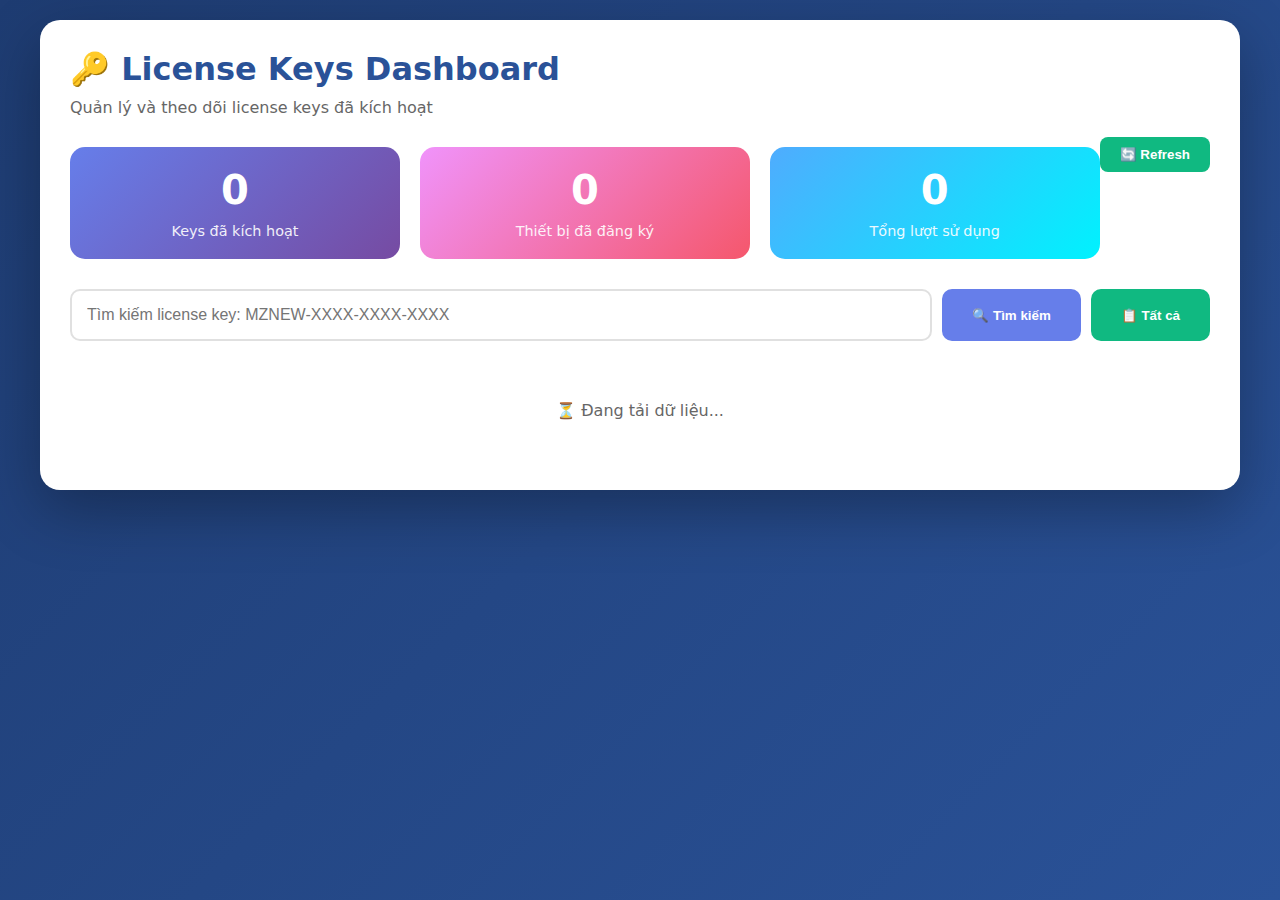
<file: admin-dashboard.html>
<!DOCTYPE html>
<html lang="vi">
<head>
    <meta charset="UTF-8">
    <meta name="viewport" content="width=device-width, initial-scale=1.0">
    <title>License Keys Dashboard</title>
    <style>
        * { margin: 0; padding: 0; box-sizing: border-box; }
        body {
            font-family: 'Segoe UI', system-ui, sans-serif;
            background: linear-gradient(135deg, #1e3c72 0%, #2a5298 100%);
            min-height: 100vh;
            padding: 20px;
        }
        .container {
            max-width: 1200px;
            margin: 0 auto;
            background: white;
            border-radius: 20px;
            padding: 30px;
            box-shadow: 0 20px 60px rgba(0,0,0,0.3);
        }
        h1 {
            color: #2a5298;
            margin-bottom: 10px;
            font-size: 2em;
        }
        .stats {
            display: grid;
            grid-template-columns: repeat(auto-fit, minmax(200px, 1fr));
            gap: 20px;
            margin: 30px 0;
        }
        .stat-card {
            background: linear-gradient(135deg, #667eea 0%, #764ba2 100%);
            color: white;
            padding: 20px;
            border-radius: 15px;
            text-align: center;
        }
        .stat-card h3 {
            font-size: 2.5em;
            margin-bottom: 10px;
        }
        .stat-card p {
            opacity: 0.9;
            font-size: 0.9em;
        }
        .search-box {
            margin: 20px 0;
            display: flex;
            gap: 10px;
        }
        .search-box input {
            flex: 1;
            padding: 15px;
            border: 2px solid #e0e0e0;
            border-radius: 10px;
            font-size: 1em;
        }
        .search-box button {
            padding: 15px 30px;
            background: #667eea;
            color: white;
            border: none;
            border-radius: 10px;
            cursor: pointer;
            font-weight: bold;
        }
        .search-box button:hover {
            background: #5568d3;
        }
        table {
            width: 100%;
            border-collapse: collapse;
            margin-top: 20px;
        }
        th, td {
            padding: 15px;
            text-align: left;
            border-bottom: 1px solid #e0e0e0;
        }
        th {
            background: #f5f5f5;
            color: #333;
            font-weight: 600;
        }
        tr:hover {
            background: #f9f9f9;
        }
        .badge {
            display: inline-block;
            padding: 5px 12px;
            border-radius: 20px;
            font-size: 0.85em;
            font-weight: 600;
        }
        .badge-success {
            background: #10b981;
            color: white;
        }
        .badge-info {
            background: #3b82f6;
            color: white;
        }
        .loading {
            text-align: center;
            padding: 40px;
            color: #666;
        }
        .empty {
            text-align: center;
            padding: 60px;
            color: #999;
        }
        .refresh-btn {
            float: right;
            padding: 10px 20px;
            background: #10b981;
            color: white;
            border: none;
            border-radius: 8px;
            cursor: pointer;
            font-weight: 600;
        }
        .key-info {
            background: #f0f9ff;
            padding: 20px;
            border-radius: 10px;
            margin: 20px 0;
            border-left: 4px solid #3b82f6;
        }
    </style>
</head>
<body>
    <div class="container">
        <h1>🔑 License Keys Dashboard</h1>
        <p style="color: #666; margin-bottom: 20px;">Quản lý và theo dõi license keys đã kích hoạt</p>
        
        <button class="refresh-btn" onclick="loadKeys()">🔄 Refresh</button>
        
        <div class="stats">
            <div class="stat-card">
                <h3 id="totalKeys">0</h3>
                <p>Keys đã kích hoạt</p>
            </div>
            <div class="stat-card" style="background: linear-gradient(135deg, #f093fb 0%, #f5576c 100%);">
                <h3 id="totalDevices">0</h3>
                <p>Thiết bị đã đăng ký</p>
            </div>
            <div class="stat-card" style="background: linear-gradient(135deg, #4facfe 0%, #00f2fe 100%);">
                <h3 id="totalUses">0</h3>
                <p>Tổng lượt sử dụng</p>
            </div>
        </div>

        <div class="search-box">
            <input type="text" id="searchKey" placeholder="Tìm kiếm license key: MZNEW-XXXX-XXXX-XXXX">
            <button onclick="searchKey()">🔍 Tìm kiếm</button>
            <button onclick="loadKeys()" style="background: #10b981;">📋 Tất cả</button>
        </div>

        <div id="searchResult"></div>

        <div id="loading" class="loading">
            <p>⏳ Đang tải dữ liệu...</p>
        </div>

        <div id="keysTable"></div>
    </div>

    <script>
        const API_ENDPOINT = 'https://miniznew.giongaysau.workers.dev';
        const KV_NAMESPACE = 'b6a474cb11024056a1ced5c8a9380f39';

        async function loadKeys() {
            document.getElementById('loading').style.display = 'block';
            document.getElementById('keysTable').innerHTML = '';
            document.getElementById('searchResult').innerHTML = '';

            try {
                // Note: Cần tạo endpoint /api/admin/list-keys trong worker để lấy data
                // Hiện tại sử dụng wrangler CLI để lấy
                
                const response = await fetch(`${API_ENDPOINT}/api/admin/list-keys`, {
                    headers: {
                        'X-Admin-Token': 'your-admin-token-here' // Cần implement authentication
                    }
                });

                if (!response.ok) {
                    throw new Error('Không thể kết nối API. Vui lòng dùng wrangler CLI.');
                }

                const keys = await response.json();
                displayKeys(keys);
            } catch (error) {
                document.getElementById('loading').innerHTML = `
                    <div class="empty">
                        <h3>⚠️ Chưa có API endpoint</h3>
                        <p>Để xem keys đã sử dụng, chạy lệnh:</p>
                        <code style="background: #f5f5f5; padding: 10px; display: block; margin: 10px 0;">
                            wrangler kv key list --namespace-id=${KV_NAMESPACE}
                        </code>
                        <p>Hoặc dùng script: <strong>check-used-keys.bat</strong></p>
                    </div>
                `;
            }
        }

        async function searchKey() {
            const key = document.getElementById('searchKey').value.trim().toUpperCase();
            if (!key) return;

            document.getElementById('searchResult').innerHTML = '<p class="loading">🔍 Đang tìm...</p>';

            try {
                const response = await fetch(`${API_ENDPOINT}/api/admin/get-key/${key}`, {
                    headers: {
                        'X-Admin-Token': 'your-admin-token-here'
                    }
                });

                if (!response.ok) {
                    throw new Error('Key không tồn tại hoặc chưa kích hoạt');
                }

                const data = await response.json();
                displayKeyInfo(key, data);
            } catch (error) {
                document.getElementById('searchResult').innerHTML = `
                    <div class="key-info" style="border-color: #10b981; background: #f0fdf4;">
                        <h3>✨ Key Hợp Lệ - Chưa Được Sử Dụng</h3>
                        <p style="color: #15803d; font-weight: 600; margin: 10px 0;">
                            🔑 ${key}
                        </p>
                        <table style="margin-top: 15px;">
                            <tr>
                                <td><strong>⚡ Trạng thái:</strong></td>
                                <td><span class="badge" style="background: #10b981;">MỚI - CHƯA KÍCH HOẠT</span></td>
                            </tr>
                            <tr>
                                <td><strong>📱 MAC Address:</strong></td>
                                <td><em style="color: #666;">Chưa bind thiết bị nào</em></td>
                            </tr>
                            <tr>
                                <td><strong>🔢 Số lần sử dụng:</strong></td>
                                <td>0 lần</td>
                            </tr>
                        </table>
                        <p style="margin-top: 15px; padding: 10px; background: #dbeafe; border-radius: 8px; color: #1e40af;">
                            💡 Key này có sẵn và sẵn sàng sử dụng. Khi người dùng kích hoạt lần đầu, 
                            key sẽ được bind với MAC address của thiết bị đó.
                        </p>
                        <details style="margin-top: 10px;">
                            <summary style="cursor: pointer; color: #666;">Kiểm tra thủ công qua CLI</summary>
                            <code style="background: #fff; padding: 10px; display: block; margin: 10px 0;">
                                wrangler kv key get "${key}" --namespace-id=${KV_NAMESPACE}
                            </code>
                        </details>
                    </div>
                `;
            }
        }

        function displayKeyInfo(key, data) {
            const html = `
                <div class="key-info">
                    <h3>✅ Key Hợp Lệ - Đã Được Sử Dụng</h3>
                    <p style="color: #10b981; font-weight: 600; margin: 10px 0;">
                        🔑 ${key}
                    </p>
                    <table style="margin-top: 15px;">
                        <tr>
                            <td><strong>📱 MAC Address đã bind:</strong></td>
                            <td><code style="background: #f0f9ff; padding: 5px 10px; border-radius: 5px;">${data.mac}</code></td>
                        </tr>
                        <tr>
                            <td><strong>🔢 Số lần đã sử dụng:</strong></td>
                            <td><span class="badge badge-info">${data.useCount} lần</span></td>
                        </tr>
                        <tr>
                            <td><strong>📅 Kích hoạt lần đầu:</strong></td>
                           style="color: #666; margin: 15px 0;">
                            Hệ thống có <strong>100 license keys</strong> sẵn sàng sử dụng.
                        </p>
                        <p style="color: #666;">
                            Khi người dùng kích hoạt license lần đầu, thông tin sẽ hiển thị ở đây.
                        </p>
                        <div style="margin-top: 20px; padding: 15px; background: #f0f9ff; border-radius: 10px; text-align: left;">
                            <strong>💡 Thông tin sẽ bao gồm:</strong>
                            <ul style="margin: 10px 0 0 20px; color: #666;">
                                <li>License key đã kích hoạt</li>
                                <li>MAC address thiết bị đã bind</li>
                                <li>Số lần sử dụng</li>
                                <li>Thời gian kích hoạt lần đầu</li>
                            </ul>
                        </div
                        </tr>
                        <tr>
                            <td><strong>⚡ Trạng thái:</strong></td>
                            <td><span class="badge badge-success">ĐANG HOẠT ĐỘNG</span></td>
                        </tr>
                    </table>
                    <p style="margin-top: 15px; padding: 10px; background: #fffbeb; border-radius: 8px; color: #92400e;">
                        ⚠️ Key này đã được bind với thiết bị có MAC <strong>${data.mac}</strong>. 
                        Chỉ thiết bị này mới có thể sử dụng key.
                    </p>
                </div>
            `;
            document.getElementById('searchResult').innerHTML = html;
        }

        function displayKeys(keys) {
            document.getElementById('loading').style.display = 'none';
            
            if (keys.length === 0) {
                document.getElementById('keysTable').innerHTML = `
                    <div class="empty">
                 h3 style="color: #2a5298; margin: 20px 0 10px 0;">📊 Danh Sách Keys Đã Được Sử Dụng</h3>
                <table>
                    <thead>
                        <tr>
                            <th>🔑 License Key</th>
                            <th>📱 MAC Address (Đã Bind)</th>
                            <th>🔢 Số Lần Đã Dùng</th>
                            <th>📅 Kích Hoạt Lúc</th>
                            <th>⚡ Trạng Thái
            // Update stats
            document.getElementById('totalKeys').textContent = keys.length;
            document.getElementById('totalDevices').textContent = new Set(keys.map(k => k.mac)).size;
            document.getElementById('totalUses').textContent = keys.reduce((sum, k) => sum + k.useCount, 0);

            // Display table
            let html = ` style="color: #2a5298;">${item.key}</strong></td>
                        <td><code style="background: #f0f9ff; padding: 5px 10px; border-radius: 5px;">${item.mac}</code></td>
                        <td><span class="badge badge-info">${item.useCount} lần</span></td>
                        <td>${new Date(item.firstUsed).toLocaleString('vi-VN')}</td>
                        <td><span class="badge badge-success">ĐANG DÙNG</span>
                            <th>License Key</th>
                            <th>MAC Address</th>
                            <th>Số lần dùng</th>
                            <th>Kích hoạt lúc</th>
                        </tr>
                    </thead>
                    <tbody>
            `;

            keys.forEach(item => {
                html += `
                    <tr>
                        <td><strong>${item.key}</strong></td>
                        <td><code>${item.mac}</code></td>
                        <td><span class="badge badge-success">${item.useCount}</span></td>
                        <td>${new Date(item.firstUsed).toLocaleString('vi-VN')}</td>
                    </tr>
                `;
            });

            html += '</tbody></table>';
            document.getElementById('keysTable').innerHTML = html;
        }

        // Load on page load
        loadKeys();
    </script>
</body>
</html>
</file>
